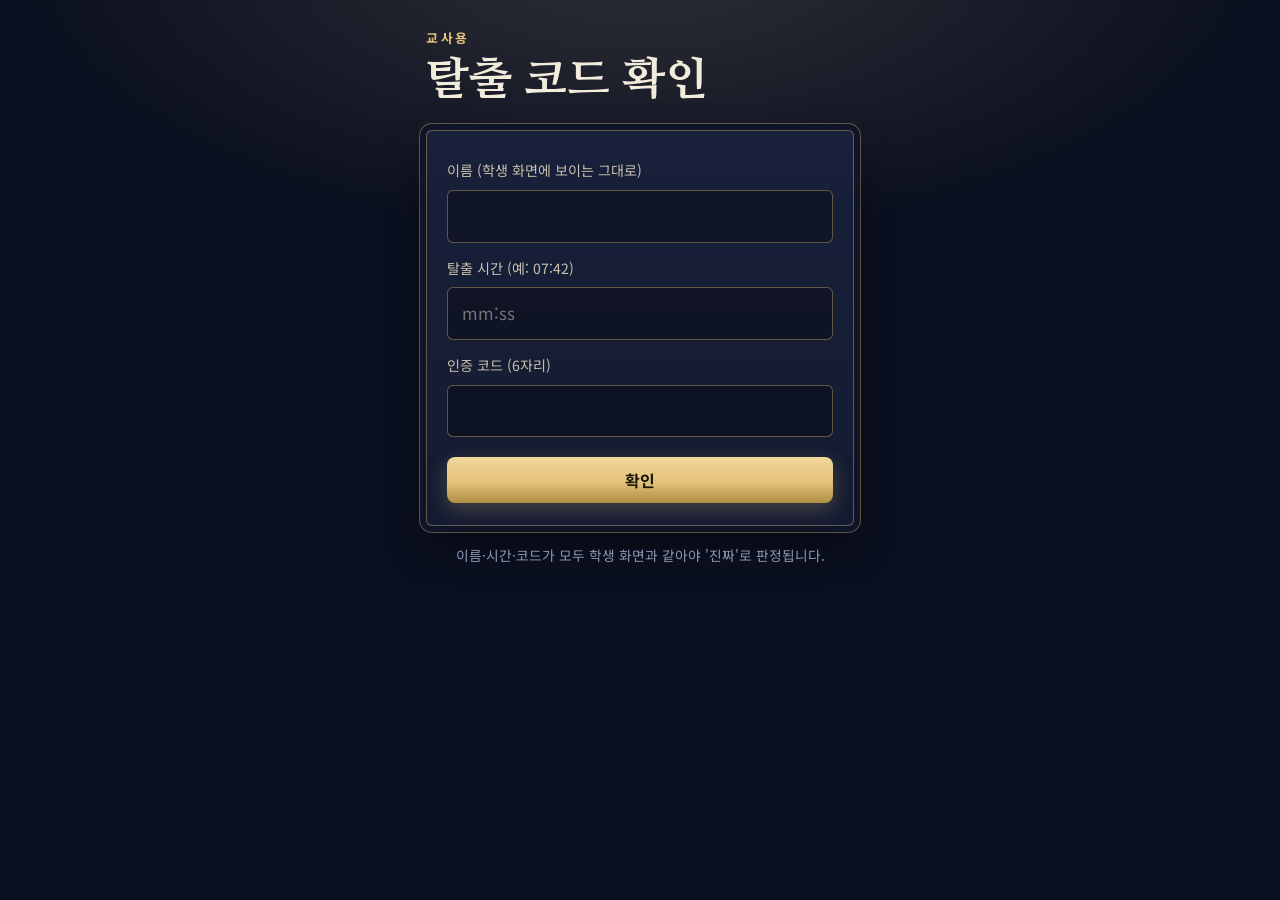
<file: verify.html>
<!doctype html>
<html lang="ko">
<head>
  <meta charset="utf-8">
  <meta name="viewport" content="width=device-width, initial-scale=1">
  <meta name="robots" content="noindex">
  <title>탈출 코드 확인</title>
  <link rel="preconnect" href="https://fonts.googleapis.com">
  <link rel="preconnect" href="https://fonts.gstatic.com" crossorigin>
  <link href="https://fonts.googleapis.com/css2?family=Nanum+Myeongjo:wght@800&family=Noto+Sans+KR:wght@400;500;700&display=swap" rel="stylesheet">
  <link rel="stylesheet" href="style.css">
  <style>
    .verify-form { display: grid; gap: 8px; }
    .verify-form label { font-size: 0.88rem; color: var(--ink-soft); margin-top: 6px; }
    .verify-form input {
      width: 100%; padding: 12px 14px; font: inherit; font-size: 1.05rem;
      color: var(--ink); background: rgba(0,0,0,.3);
      border: 1px solid var(--line); border-radius: 6px;
    }
    .verify-form input:focus { outline: 2px solid var(--gold); outline-offset: 1px; }
    .verify-form .btn { margin-top: 12px; }
    .verdict { margin: 18px 0 0; padding: 14px; border-radius: 6px; text-align: center; font-weight: 700; }
    .verdict.ok { background: rgba(143,209,164,.12); color: var(--ok); border: 1px solid rgba(143,209,164,.4); }
    .verdict.bad { background: rgba(226,120,107,.12); color: var(--danger); border: 1px solid rgba(226,120,107,.4); }
  </style>
</head>
<body>
  <main class="stage">
    <p class="eyebrow">교사용</p>
    <h1 class="title">탈출 코드 확인</h1>
    <div class="frame">
      <form id="f" class="verify-form" autocomplete="off">
        <label for="v-name">이름 (학생 화면에 보이는 그대로)</label>
        <input id="v-name" required>
        <label for="v-time">탈출 시간 (예: 07:42)</label>
        <input id="v-time" inputmode="numeric" placeholder="mm:ss" required>
        <label for="v-code">인증 코드 (6자리)</label>
        <input id="v-code" maxlength="6" required style="text-transform:uppercase;letter-spacing:.2em">
        <button class="btn btn-gold" type="submit">확인</button>
      </form>
      <p id="verdict" class="verdict" hidden></p>
    </div>
    <p class="note">이름·시간·코드가 모두 학생 화면과 같아야 '진짜'로 판정됩니다.</p>
  </main>
  <script src="common.js"></script>
  <script>
    document.getElementById("f").addEventListener("submit", async (e) => {
      e.preventDefault();
      const name = document.getElementById("v-name").value;
      let time = document.getElementById("v-time").value.trim();
      // "742" 또는 "7:42" 처럼 입력해도 mm:ss로 맞춤
      const m = time.match(/^(\d{1,3})\D?(\d{2})$/);
      if (m) time = `${m[1].padStart(2, "0")}:${m[2]}`;
      const code = document.getElementById("v-code").value.trim().toUpperCase();
      const v = document.getElementById("verdict");
      const expected = await EscapeCommon.escapeCode(name, time);
      v.hidden = false;
      if (expected === code) {
        v.className = "verdict ok";
        v.textContent = `진짜 탈출 기록입니다. (${EscapeCommon.normName(name)}, ${time})`;
      } else {
        v.className = "verdict bad";
        v.textContent = "일치하지 않습니다. 이름(띄어쓰기 포함)과 시간을 다시 확인하세요.";
      }
    });
  </script>
</body>
</html>
</file>
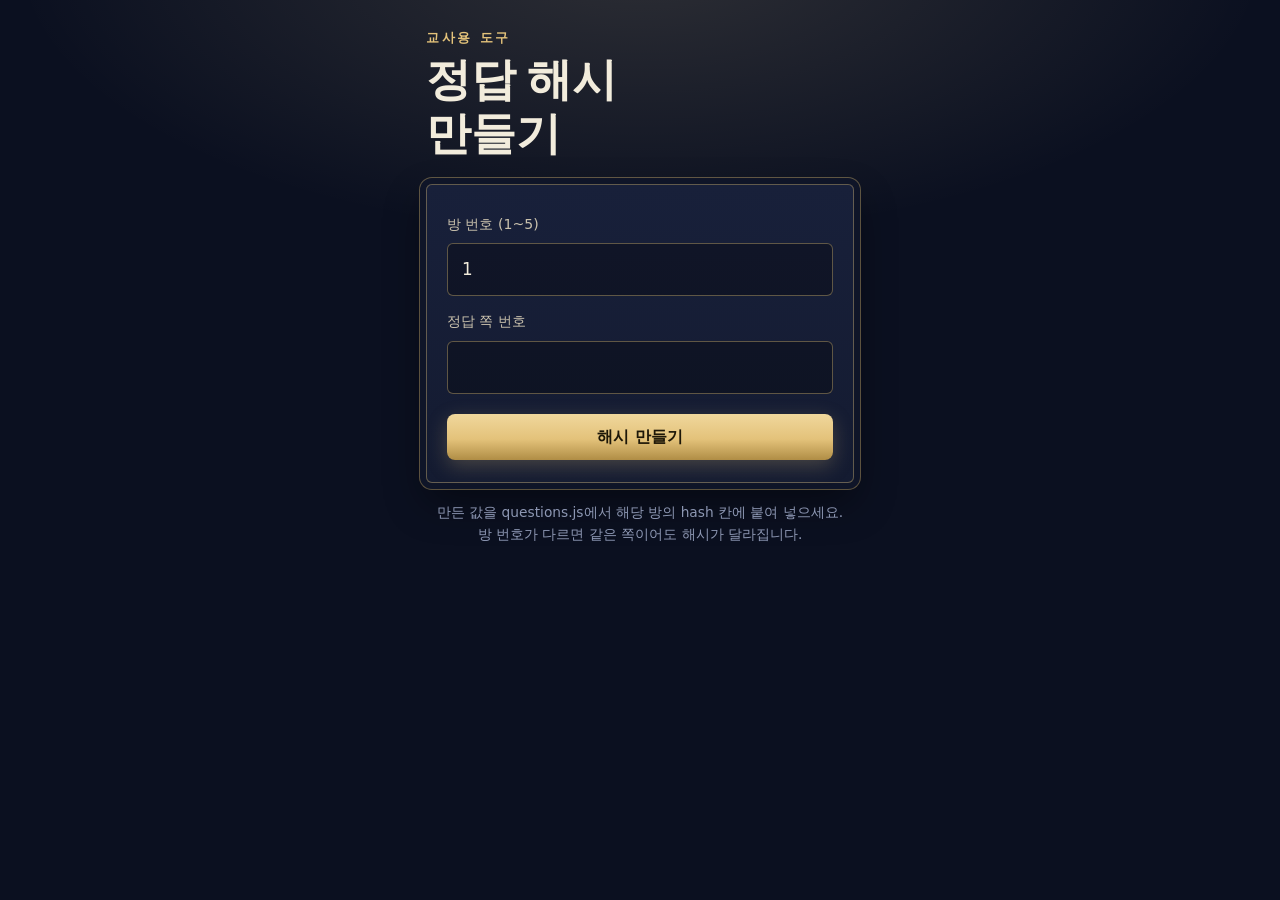
<file: tools/make-hash.html>
<!doctype html>
<html lang="ko">
<head>
  <meta charset="utf-8">
  <meta name="viewport" content="width=device-width, initial-scale=1">
  <meta name="robots" content="noindex">
  <title>정답 해시 만들기</title>
  <link rel="stylesheet" href="../style.css">
  <style>
    .hash-form { display: grid; gap: 8px; }
    .hash-form label { font-size: .88rem; color: var(--ink-soft); margin-top: 6px; }
    .hash-form input {
      width: 100%; padding: 12px 14px; font: inherit; font-size: 1.05rem;
      color: var(--ink); background: rgba(0,0,0,.3);
      border: 1px solid var(--line); border-radius: 6px;
    }
    .hash-form .btn { margin-top: 12px; }
    #out {
      margin-top: 18px; padding: 12px; word-break: break-all;
      font-family: ui-monospace, Consolas, monospace; font-size: .9rem;
      background: #070a14; border: 1px solid var(--line); border-radius: 6px; color: var(--gold);
    }
  </style>
</head>
<body>
  <main class="stage">
    <p class="eyebrow">교사용 도구</p>
    <h1 class="title">정답 해시<br>만들기</h1>
    <div class="frame">
      <form id="f" class="hash-form">
        <label for="room">방 번호 (1~5)</label>
        <input id="room" type="number" min="1" max="20" value="1" required>
        <label for="page">정답 쪽 번호</label>
        <input id="page" type="number" min="1" required>
        <button class="btn btn-gold" type="submit">해시 만들기</button>
      </form>
      <p id="out" hidden></p>
      <button id="copy" class="btn btn-ghost" type="button" hidden style="margin-top:10px;width:100%">복사</button>
    </div>
    <p class="note">만든 값을 questions.js에서 해당 방의 hash 칸에 붙여 넣으세요.<br>방 번호가 다르면 같은 쪽이어도 해시가 달라집니다.</p>
  </main>
  <script src="../common.js"></script>
  <script>
    const out = document.getElementById("out");
    const copy = document.getElementById("copy");
    document.getElementById("f").addEventListener("submit", async (e) => {
      e.preventDefault();
      const room = document.getElementById("room").value;
      const page = document.getElementById("page").value;
      out.textContent = await EscapeCommon.answerHash(Number(room), page);
      out.hidden = false;
      copy.hidden = false;
      copy.textContent = "복사";
    });
    copy.addEventListener("click", async () => {
      try { await navigator.clipboard.writeText(out.textContent); copy.textContent = "복사했어요"; }
      catch (e) { copy.textContent = "직접 선택해서 복사하세요"; }
    });
  </script>
</body>
</html>
</file>
<file: style.css>
/* 밤의 미술관 탈출 — 게임(index.html)과 교사용 페이지(verify, make-hash)가 함께 쓰는 스타일.
   몰입형 전시실이라 일부러 어두운 테마 하나만 씁니다. */
:root {
  --bg: #0b1020;
  --bg-2: #141b31;
  --wall: #18203a;
  --ink: #f2ecdc;
  --ink-soft: #c9c1ad;
  --muted: #8d97b3;
  --gold: #e3c27a;
  --gold-deep: #b08d45;
  --gold-ink: #1d1708;
  --danger: #ff9a8a;
  --ok: #a8dc8f;
  --line: rgba(227, 194, 122, 0.38);
  --panel: rgba(10, 14, 30, 0.86);
  --serif: "Nanum Myeongjo", "Batang", serif;
  --sans: "Noto Sans KR", system-ui, -apple-system, "Malgun Gothic", sans-serif;
  color-scheme: dark;
}

* { box-sizing: border-box; }
html, body { margin: 0; }
[hidden] { display: none !important; }

body {
  min-height: 100vh;
  background:
    radial-gradient(ellipse 70% 45% at 50% -5%, rgba(255, 233, 180, 0.14), transparent 70%),
    var(--bg);
  color: var(--ink);
  font-family: var(--sans);
  line-height: 1.6;
  word-break: keep-all;
  overflow-wrap: anywhere;
  -webkit-font-smoothing: antialiased;
}

button, input { font: inherit; color: inherit; }
button:focus-visible, input:focus-visible { outline: 2px solid var(--gold); outline-offset: 2px; }

.eyebrow {
  margin: 0 0 6px;
  color: var(--gold);
  font-size: 0.8rem;
  font-weight: 700;
  letter-spacing: 0.2em;
}

/* 버튼 */
.btn {
  appearance: none;
  min-height: 46px;
  padding: 0 22px;
  border: 0;
  border-radius: 999px;
  font-weight: 700;
  font-size: 1rem;
  color: var(--gold-ink);
  background: linear-gradient(180deg, #f0d79c, var(--gold) 55%, var(--gold-deep));
  box-shadow: 0 6px 20px rgba(227, 194, 122, 0.25);
  cursor: pointer;
  transition: transform 0.08s ease, filter 0.15s ease;
}
.btn:hover { filter: brightness(1.06); }
.btn:active { transform: translateY(1px); }
.btn.ghost, .btn-ghost {
  color: var(--ink);
  background: transparent;
  border: 1px solid var(--line);
  box-shadow: none;
  font-weight: 500;
}
.btn.small { min-height: 40px; padding: 0 18px; font-size: 0.95rem; }
.btn:disabled { opacity: 0.45; cursor: not-allowed; filter: none; }
.btn-gold { /* 교사용 페이지 호환 */ }

.note { color: var(--muted); font-size: 0.86rem; line-height: 1.6; }
.row { display: flex; gap: 10px; flex-wrap: wrap; align-items: center; }

/* ---------- 교사용 페이지 (verify.html, tools/make-hash.html) ---------- */
.stage { max-width: 460px; margin: 0 auto; padding: 28px 16px 40px; }
.title {
  margin: 0 0 22px;
  font-family: var(--serif);
  font-weight: 800;
  font-size: clamp(2.1rem, 9vw, 2.8rem);
  line-height: 1.2;
}
.frame {
  padding: 22px 20px;
  background: linear-gradient(180deg, var(--wall), var(--bg-2));
  border: 1px solid var(--line);
  border-radius: 6px;
  box-shadow: 0 0 0 6px #0f1528, 0 0 0 7px var(--line), 0 18px 40px rgba(0, 0, 0, 0.45);
}
.stage .btn { border-radius: 8px; }
.stage .note { text-align: center; margin-top: 18px; }

/* ---------- 게임 ---------- */
body.game {
  height: 100%;
  overflow: hidden;
  background: #05070f;
  -webkit-user-select: none;
  user-select: none;
  -webkit-tap-highlight-color: transparent;
}
#gl {
  position: fixed;
  inset: 0;
  width: 100%;
  height: 100%;
  display: block;
  touch-action: none;
  cursor: grab;
}
#gl.drag { cursor: grabbing; }
#vignette {
  position: fixed;
  inset: 0;
  pointer-events: none;
  z-index: 1;
  background: radial-gradient(120% 90% at 50% 45%, transparent 55%, rgba(3, 5, 12, 0.6) 100%);
}

/* HUD */
.hud { position: fixed; z-index: 5; }
#hud-tl {
  top: calc(14px + env(safe-area-inset-top, 0px));
  left: max(16px, env(safe-area-inset-left, 0px));
  display: flex;
  flex-direction: column;
  gap: 4px;
  max-width: 55vw;
}
.room-no { font-size: 0.75rem; letter-spacing: 0.2em; color: var(--gold); font-weight: 700; }
.room-title {
  font-family: var(--serif);
  font-weight: 800;
  font-size: clamp(1.25rem, 2.6vw, 1.75rem);
  line-height: 1.2;
  text-shadow: 0 2px 14px rgba(0, 0, 0, 0.8);
}
.dots { display: flex; gap: 6px; margin: 6px 0 0; padding: 0; list-style: none; }
.dots li {
  width: 24px;
  height: 24px;
  display: grid;
  place-items: center;
  border-radius: 50%;
  border: 1px solid var(--line);
  background: var(--panel);
  color: var(--muted);
  font-size: 0.72rem;
  font-weight: 700;
}
.dots li.done { background: var(--gold); border-color: var(--gold); color: var(--gold-ink); }
.dots li.now { border-color: var(--gold); color: var(--gold); box-shadow: 0 0 10px rgba(227, 194, 122, 0.5); }

#hud-tr {
  top: calc(14px + env(safe-area-inset-top, 0px));
  right: max(16px, env(safe-area-inset-right, 0px));
  display: flex;
  gap: 8px;
  align-items: center;
  flex-wrap: wrap;
  justify-content: flex-end;
  max-width: 45vw;
}
.chip {
  display: inline-flex;
  align-items: center;
  min-height: 40px;
  padding: 0 14px;
  font-size: 0.9rem;
  background: var(--panel);
  border: 1px solid var(--line);
  border-radius: 999px;
  cursor: pointer;
}
.chip-gold { background: var(--gold); color: var(--gold-ink); border-color: var(--gold); font-weight: 700; }
#timer { cursor: default; font-variant-numeric: tabular-nums; color: var(--gold); font-weight: 700; }

#hud-b {
  bottom: calc(16px + env(safe-area-inset-bottom, 0px));
  left: 50%;
  transform: translateX(-50%);
  width: min(620px, calc(100vw - 32px));
  display: flex;
  justify-content: center;
}
#guide {
  margin: 0;
  padding: 10px 18px;
  background: var(--panel);
  border: 1px solid var(--line);
  border-radius: 14px;
  font-size: 0.93rem;
  line-height: 1.55;
  text-align: center;
  text-wrap: balance;
}
#guide b { color: var(--gold); }

#toast {
  position: fixed;
  z-index: 15;
  left: 50%;
  top: 22%;
  transform: translate(-50%, 0);
  max-width: calc(100vw - 32px);
  padding: 10px 18px;
  background: rgba(10, 14, 30, 0.92);
  border: 1px solid var(--line);
  border-radius: 12px;
  font-size: 0.93rem;
  text-align: center;
  pointer-events: none;
  transition: opacity 0.35s, transform 0.35s;
}
#toast.off { opacity: 0; transform: translate(-50%, 8px); }

#fade {
  position: fixed;
  inset: 0;
  z-index: 30;
  background: #05070f;
  opacity: 0;
  pointer-events: none;
  transition: opacity 0.6s ease;
}
#fade.on { opacity: 1; pointer-events: auto; }

/* 시작 화면 */
#start {
  position: fixed;
  inset: 0;
  z-index: 25;
  display: flex;
  align-items: center;
  padding: 24px max(16px, env(safe-area-inset-right, 0px)) 24px max(16px, env(safe-area-inset-left, 0px));
  overflow-y: auto;
  background: linear-gradient(90deg, rgba(5, 8, 20, 0.92) 0%, rgba(5, 8, 20, 0.7) 45%, rgba(5, 8, 20, 0.05) 85%);
  transition: opacity 0.8s ease;
}
.start-box {
  max-width: 520px;
  display: flex;
  flex-direction: column;
  gap: 14px;
  padding-left: clamp(0px, 5vw, 64px);
}
.start-box h1 {
  margin: 0;
  font-family: var(--serif);
  font-weight: 800;
  font-size: clamp(2.4rem, 6vw, 4rem);
  line-height: 1.1;
  text-shadow: 0 4px 30px rgba(0, 0, 0, 0.6);
}
.start-box h1 em { font-style: normal; color: var(--gold); }
.story { margin: 0; font-family: var(--serif); font-size: 1.02rem; line-height: 1.8; color: #e7dfca; max-width: 32em; }
.story strong { color: var(--gold); }
.start-form { display: flex; flex-direction: column; gap: 6px; margin-top: 4px; }
.start-form label { font-size: 0.88rem; color: var(--muted); }
.start-form input {
  flex: 1 1 200px;
  min-width: 0;
  max-width: 300px;
  min-height: 46px;
  padding: 0 14px;
  font-size: 1.05rem;
  background: rgba(255, 255, 255, 0.06);
  border: 1px solid var(--line);
  border-radius: 12px;
  -webkit-user-select: text;
  user-select: text;
}
.resume {
  padding: 14px 16px;
  border: 1px dashed var(--line);
  border-radius: 14px;
  background: rgba(5, 8, 20, 0.5);
}
.resume p { margin: 0 0 10px; }

/* 카드 */
#modal {
  position: fixed;
  inset: 0;
  z-index: 20;
  display: grid;
  place-items: center;
  padding: calc(16px + env(safe-area-inset-top, 0px)) 16px calc(16px + env(safe-area-inset-bottom, 0px));
  background: rgba(3, 5, 12, 0.55);
}
.card {
  width: min(560px, 100%);
  max-height: calc(100dvh - 32px);
  overflow: auto;
  padding: 24px 24px 20px;
  background: var(--panel);
  border: 1px solid var(--line);
  border-radius: 18px;
  box-shadow: 0 20px 60px rgba(0, 0, 0, 0.55);
  backdrop-filter: blur(6px);
  animation: rise 0.35s ease;
}
.card.wide { width: min(760px, 100%); }
.card h2 { margin: 0 0 6px; font-family: var(--serif); font-size: 1.5rem; line-height: 1.3; }
.card .sub { margin-bottom: 8px; font-size: 0.8rem; letter-spacing: 0.16em; color: var(--gold); font-weight: 700; }
.card p { margin: 8px 0; line-height: 1.7; }
.card .task {
  padding: 8px 12px;
  border-left: 3px solid var(--gold);
  background: rgba(227, 194, 122, 0.08);
  border-radius: 0 10px 10px 0;
}
.card .scene { color: var(--ink-soft); font-family: var(--serif); }
.btn-row { display: flex; gap: 10px; flex-wrap: wrap; justify-content: flex-end; margin-top: 18px; }

.art-view {
  margin: 6px 0 12px;
  padding: 10px;
  background: linear-gradient(145deg, #3a2d14, #8a6a2c 45%, #3a2d14);
  border-radius: 6px;
  box-shadow: inset 0 0 0 2px rgba(0, 0, 0, 0.35), 0 10px 30px rgba(0, 0, 0, 0.5);
}
.art-view img {
  display: block;
  width: 100%;
  max-height: 58dvh;
  object-fit: contain;
  background: #000;
}
.credit { font-size: 0.75rem; color: var(--muted); margin-top: 4px; }

/* 자물쇠 */
.lock-top { display: flex; gap: 14px; align-items: center; margin-bottom: 12px; }
.lock-top img {
  width: 76px;
  height: 76px;
  object-fit: cover;
  border-radius: 6px;
  border: 2px solid var(--gold-deep);
  flex: none;
}
.display {
  display: flex;
  align-items: center;
  justify-content: center;
  gap: 8px;
  height: 60px;
  margin: 4px 0 12px;
  font-family: var(--serif);
  font-weight: 800;
  font-size: 2.1rem;
  letter-spacing: 0.18em;
  color: var(--gold);
  background: #05070f;
  border: 1px solid var(--line);
  border-radius: 10px;
  box-shadow: inset 0 2px 10px rgba(0, 0, 0, 0.7);
  font-variant-numeric: tabular-nums;
}
.display:empty::before { content: "_ _ _"; color: #39405c; }
.display::after { content: "쪽"; font-family: var(--sans); font-size: 0.95rem; letter-spacing: 0; color: var(--muted); }
.keypad { display: grid; grid-template-columns: repeat(3, 1fr); gap: 8px; }
.keypad button {
  height: 52px;
  font-size: 1.3rem;
  font-weight: 700;
  background: rgba(255, 255, 255, 0.06);
  border: 1px solid rgba(255, 255, 255, 0.1);
  border-radius: 10px;
  cursor: pointer;
  touch-action: manipulation;
}
.keypad button:hover { background: rgba(255, 255, 255, 0.12); }
.keypad button:active { transform: scale(0.97); }
.keypad .fn { font-size: 0.95rem; color: var(--ink-soft); }
.keypad .enter { font-size: 1rem; color: var(--gold-ink); background: var(--gold); border-color: transparent; }
.keypad button:disabled { opacity: 0.5; cursor: wait; }
.msg { min-height: 1.6em; text-align: center; font-size: 0.93rem; color: var(--ink-soft); }
.msg.bad { color: var(--danger); }

.hint-list { list-style: none; margin: 10px 0 0; padding: 0; display: grid; gap: 6px; }
.hint-list li {
  display: flex;
  gap: 10px;
  align-items: center;
  padding: 8px 10px;
  background: rgba(255, 255, 255, 0.04);
  border-radius: 10px;
  font-size: 0.9rem;
}
.hint-list .tag {
  flex: none;
  min-width: 52px;
  padding: 2px 8px;
  text-align: center;
  font-size: 0.75rem;
  font-weight: 700;
  border-radius: 999px;
  border: 1px solid var(--line);
  color: var(--gold);
}
.hint-list li.locked { color: var(--muted); }
.hint-list li.open { background: rgba(227, 194, 122, 0.1); }
.hint-list button {
  margin-left: auto;
  min-height: 32px;
  padding: 0 12px;
  border-radius: 999px;
  border: 1px solid var(--line);
  background: transparent;
  color: var(--gold);
  cursor: pointer;
  font-size: 0.82rem;
}

/* 결과 */
.result { display: grid; grid-template-columns: 1fr 1fr; gap: 8px; margin: 12px 0; }
.result div { padding: 10px; background: rgba(255, 255, 255, 0.05); border-radius: 10px; text-align: center; }
.result dt { font-size: 0.78rem; color: var(--muted); }
.result dd { margin: 2px 0 0; font-weight: 700; font-size: 1.05rem; word-break: break-all; }
.code-label { margin: 10px 0 0; text-align: center; color: var(--muted); font-size: 0.85rem; }
.code {
  margin: 4px 0 0;
  text-align: center;
  font-family: ui-monospace, Consolas, monospace;
  font-weight: 700;
  font-size: 2.3rem;
  letter-spacing: 0.2em;
  color: var(--gold);
  text-shadow: 0 0 20px rgba(227, 194, 122, 0.4);
}
.gallery { display: grid; grid-template-columns: repeat(5, 1fr); gap: 6px; margin-top: 12px; }
.gallery figure { margin: 0; text-align: center; }
.gallery img { width: 100%; aspect-ratio: 1; object-fit: cover; border-radius: 6px; border: 1px solid var(--line); }
.gallery figcaption { font-size: 0.72rem; color: var(--muted); }

.fallback { padding: 40px 20px; font-size: 1.1rem; text-align: center; }

.shake { animation: shake 0.45s ease; }
@keyframes shake {
  20% { transform: translateX(-8px); }
  40% { transform: translateX(7px); }
  60% { transform: translateX(-5px); }
  80% { transform: translateX(3px); }
}
@keyframes rise { from { opacity: 0; transform: translateY(12px); } }

@media (max-width: 700px) {
  #start { background: linear-gradient(180deg, rgba(5, 8, 20, 0.88), rgba(5, 8, 20, 0.72)); }
}
@media (max-width: 560px) {
  .card { padding: 20px 16px 16px; }
  .keypad button { height: 46px; }
  #hud-tl { max-width: 50vw; }
  .room-title { font-size: 1.1rem; }
  .dots li { width: 20px; height: 20px; font-size: 0.65rem; }
  .chip { min-height: 36px; padding: 0 11px; font-size: 0.82rem; }
  #guide { font-size: 0.85rem; padding: 8px 12px; }
}
@media (prefers-reduced-motion: reduce) {
  *, *::before, *::after { animation: none !important; transition: none !important; }
}
</file>
